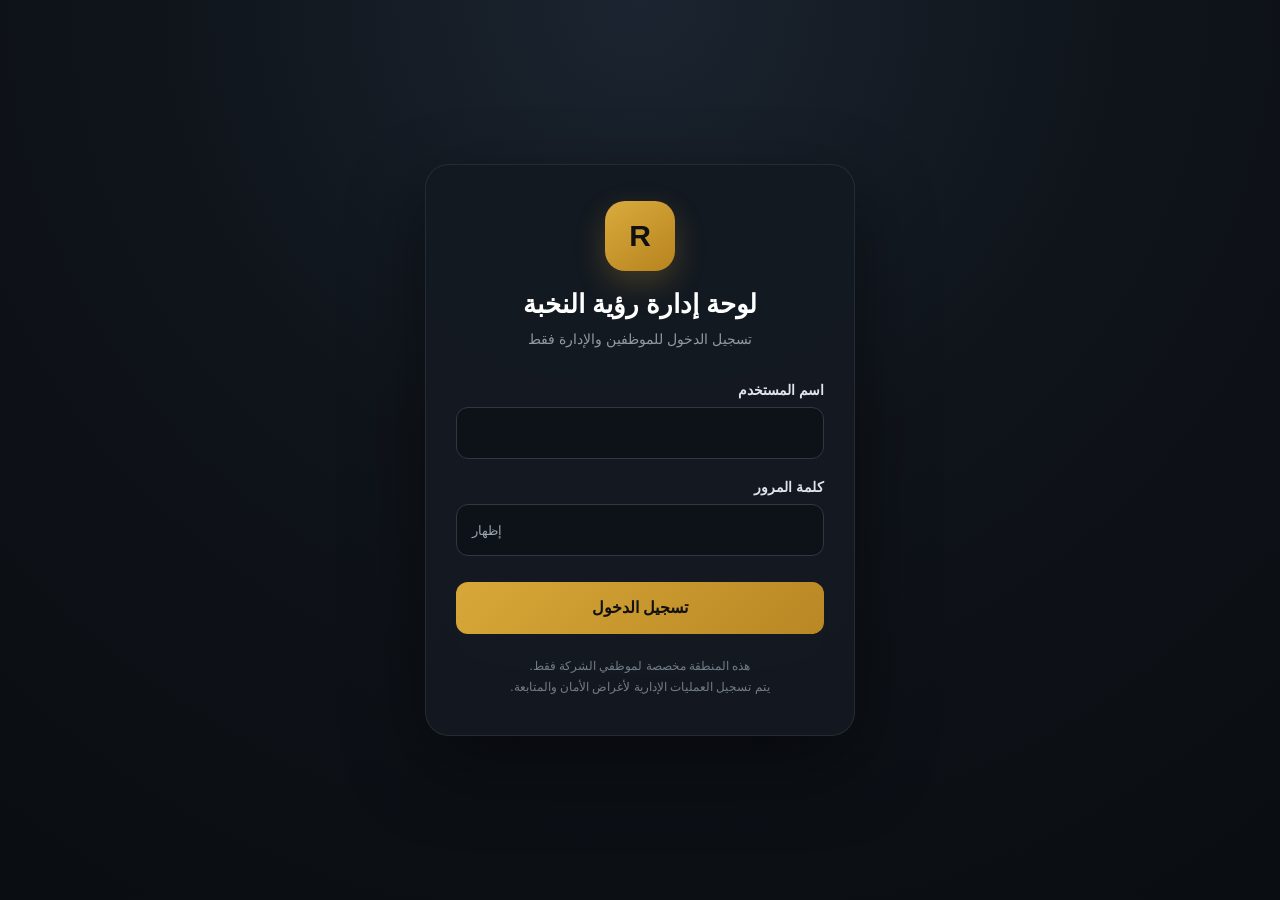
<file: admin-login.html>
<!DOCTYPE html>
<html lang="ar" dir="rtl">

<head>
    <meta charset="UTF-8">

    <meta
        name="viewport"
        content="width=device-width, initial-scale=1.0"
    >

    <title>
        تسجيل دخول الإدارة | رؤية النخبة
    </title>

    <style>

        * {
            box-sizing: border-box;
        }

        body {
            margin: 0;
            min-height: 100vh;

            display: flex;
            align-items: center;
            justify-content: center;

            padding: 24px;

            font-family:
                Tahoma,
                Arial,
                sans-serif;

            background:
                radial-gradient(
                    circle at top,
                    #1b2430 0%,
                    #0f141a 45%,
                    #0a0d12 100%
                );

            color: #ffffff;
        }


        .login-wrapper {
            width: 100%;
            max-width: 430px;
        }


        .login-card {
            background:
                rgba(
                    20,
                    26,
                    34,
                    0.96
                );

            border:
                1px solid
                rgba(
                    255,
                    255,
                    255,
                    0.08
                );

            border-radius: 24px;

            padding: 36px 30px;

            box-shadow:
                0 30px 80px
                rgba(
                    0,
                    0,
                    0,
                    0.45
                );

            backdrop-filter:
                blur(16px);
        }


        .brand {
            text-align: center;

            margin-bottom: 30px;
        }


        .brand-logo {
            width: 70px;
            height: 70px;

            display: flex;
            align-items: center;
            justify-content: center;

            margin:
                0 auto
                18px;

            border-radius: 20px;

            background:
                linear-gradient(
                    145deg,
                    #d9ab3d,
                    #b7831e
                );

            color: #111;

            font-size: 30px;
            font-weight: 900;

            box-shadow:
                0 12px 30px
                rgba(
                    201,
                    154,
                    51,
                    0.25
                );
        }


        .brand h1 {
            margin:
                0 0 8px;

            font-size: 26px;
        }


        .brand p {
            margin: 0;

            color: #9099a4;

            font-size: 14px;

            line-height: 1.7;
        }


        .form-group {
            margin-bottom: 20px;
        }


        label {
            display: block;

            margin-bottom: 9px;

            font-size: 14px;
            font-weight: 700;

            color: #dfe4ea;
        }


        .input-box {
            position: relative;
        }


        input {
            width: 100%;

            height: 52px;

            padding:
                0 15px;

            border-radius: 12px;

            border:
                1px solid
                #303844;

            background:
                #0d1218;

            color: #ffffff;

            font-size: 16px;

            outline: none;

            transition:
                border-color 0.2s,
                box-shadow 0.2s;
        }


        input:focus {
            border-color:
                #c89b3c;

            box-shadow:
                0 0 0 3px
                rgba(
                    200,
                    155,
                    60,
                    0.12
                );
        }


        .password-toggle {
            position: absolute;

            left: 10px;
            top: 50%;

            transform:
                translateY(-50%);

            border: none;

            background:
                transparent;

            color: #9aa3ad;

            cursor: pointer;

            font-size: 13px;

            padding: 6px;
        }


        .login-button {
            width: 100%;

            height: 52px;

            border: none;

            border-radius: 12px;

            margin-top: 6px;

            cursor: pointer;

            background:
                linear-gradient(
                    135deg,
                    #d7a838,
                    #b98724
                );

            color: #111;

            font-size: 16px;
            font-weight: 900;

            transition:
                transform 0.2s,
                opacity 0.2s;
        }


        .login-button:hover {
            transform:
                translateY(-1px);
        }


        .login-button:disabled {
            opacity: 0.6;

            cursor:
                not-allowed;

            transform: none;
        }


        .message {
            display: none;

            margin-top: 18px;

            padding: 13px 14px;

            border-radius: 10px;

            font-size: 14px;

            line-height: 1.8;
        }


        .message.error {
            display: block;

            background:
                rgba(
                    248,
                    81,
                    73,
                    0.1
                );

            border:
                1px solid
                rgba(
                    248,
                    81,
                    73,
                    0.55
                );

            color:
                #ff8a84;
        }


        .message.success {
            display: block;

            background:
                rgba(
                    46,
                    160,
                    67,
                    0.12
                );

            border:
                1px solid
                rgba(
                    46,
                    160,
                    67,
                    0.55
                );

            color:
                #7ee787;
        }


        .footer-note {
            text-align: center;

            margin-top: 22px;

            color:
                #727c88;

            font-size: 12px;

            line-height: 1.8;
        }


        @media (
            max-width: 520px
        ) {

            body {
                padding: 16px;
            }


            .login-card {
                padding:
                    30px 20px;
            }


            .brand h1 {
                font-size:
                    23px;
            }

        }

    </style>

</head>


<body>

    <div class="login-wrapper">

        <div class="login-card">

            <div class="brand">

                <div class="brand-logo">
                    R
                </div>

                <h1>
                    لوحة إدارة رؤية النخبة
                </h1>

                <p>
                    تسجيل الدخول للموظفين والإدارة فقط
                </p>

            </div>


            <form id="loginForm">

                <div class="form-group">

                    <label for="username">
                        اسم المستخدم
                    </label>

                    <input
                        type="text"
                        id="username"
                        autocomplete="username"
                        required
                    >

                </div>


                <div class="form-group">

                    <label for="password">
                        كلمة المرور
                    </label>


                    <div class="input-box">

                        <input
                            type="password"
                            id="password"
                            autocomplete="current-password"
                            required
                        >


                        <button
                            type="button"
                            class="password-toggle"
                            id="passwordToggle"
                        >
                            إظهار
                        </button>

                    </div>

                </div>


                <button
                    type="submit"
                    class="login-button"
                    id="loginButton"
                >
                    تسجيل الدخول
                </button>


                <div
                    id="message"
                    class="message"
                ></div>

            </form>


            <div class="footer-note">
                هذه المنطقة مخصصة لموظفي الشركة فقط.
                <br>
                يتم تسجيل العمليات الإدارية لأغراض الأمان والمتابعة.
            </div>

        </div>

    </div>


    <script>

        const loginForm =
            document.getElementById(
                "loginForm"
            );


        const loginButton =
            document.getElementById(
                "loginButton"
            );


        const message =
            document.getElementById(
                "message"
            );


        const passwordInput =
            document.getElementById(
                "password"
            );


        const passwordToggle =
            document.getElementById(
                "passwordToggle"
            );


        passwordToggle.addEventListener(
            "click",
            function() {

                if (
                    passwordInput.type ===
                    "password"
                ) {

                    passwordInput.type =
                        "text";

                    passwordToggle.textContent =
                        "إخفاء";

                }

                else {

                    passwordInput.type =
                        "password";

                    passwordToggle.textContent =
                        "إظهار";

                }

            }
        );


        loginForm.addEventListener(
            "submit",
            async function(event) {

                event.preventDefault();


                const username =
                    document
                    .getElementById(
                        "username"
                    )
                    .value
                    .trim();


                const password =
                    passwordInput.value;


                message.className =
                    "message";

                message.textContent =
                    "";


                loginButton.disabled =
                    true;

                loginButton.textContent =
                    "جاري تسجيل الدخول...";


                try {

                    const response =
                        await fetch(
                            "/api/admin-login",
                            {
                                method:
                                    "POST",

                                headers: {
                                    "Content-Type":
                                        "application/json"
                                },

                                credentials:
                                    "same-origin",

                                body:
                                    JSON.stringify({
                                        username:
                                            username,

                                        password:
                                            password
                                    })
                            }
                        );


                    const data =
                        await response.json();


                    if (
                        !response.ok ||
                        !data.success
                    ) {

                        throw new Error(
                            data.message ||
                            "فشل تسجيل الدخول"
                        );

                    }


                    message.className =
                        "message success";

                    message.textContent =
                        "تم تسجيل الدخول بنجاح";


                    setTimeout(
                        function() {

                            window.location.href =
                                "/admin.html";

                        },
                        500
                    );

                }

                catch (error) {

                    message.className =
                        "message error";

                    message.textContent =
                        error.message;

                }

                finally {

                    loginButton.disabled =
                        false;

                    loginButton.textContent =
                        "تسجيل الدخول";

                }

            }
        );

    </script>

</body>

</html>
</file>
